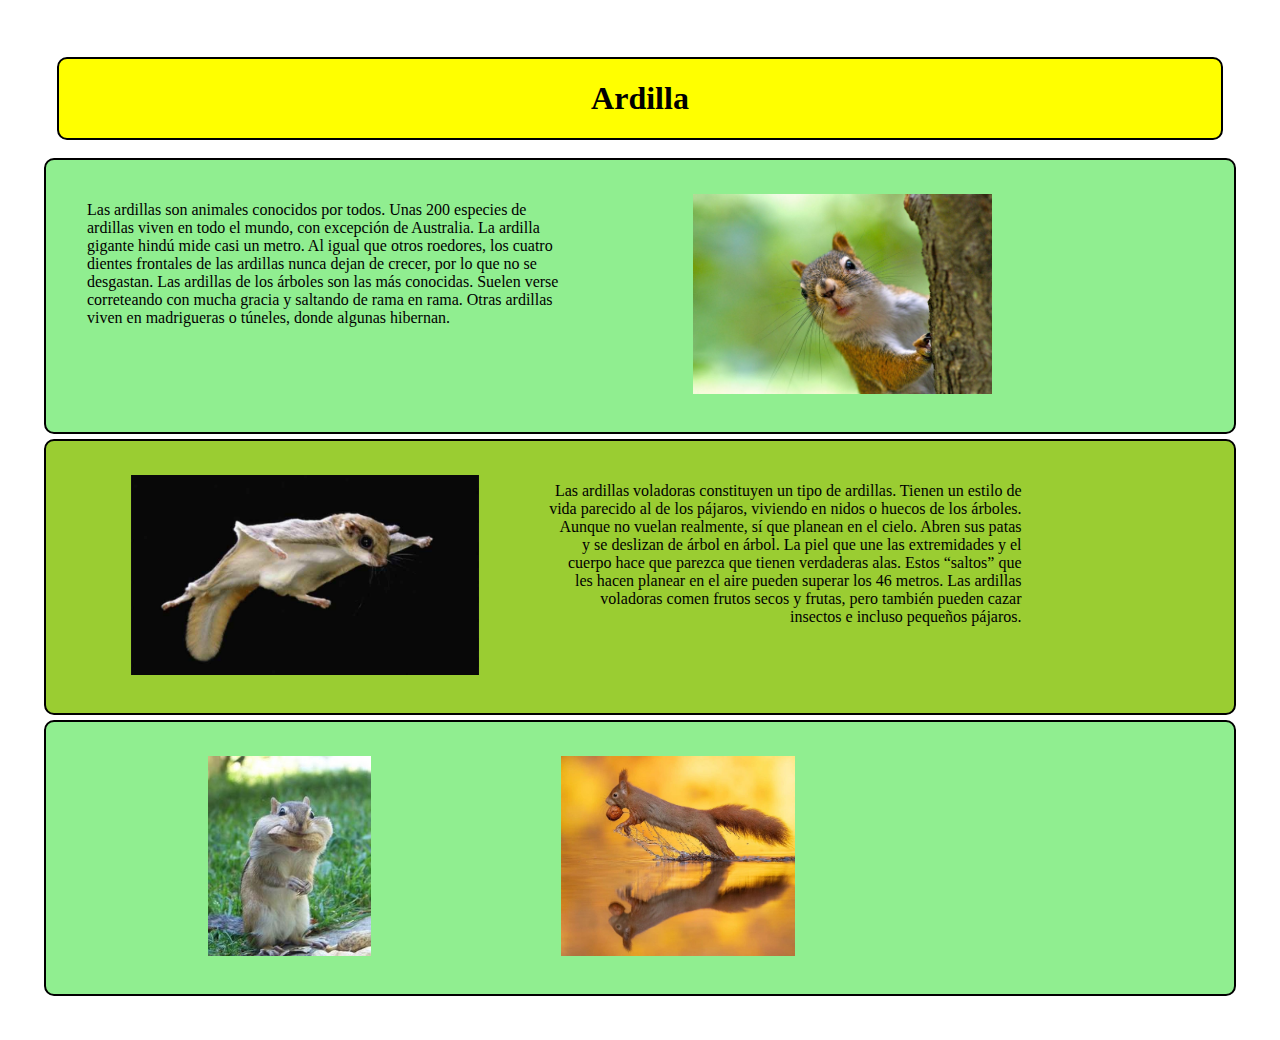
<file: Ardilla.html>
<!DOCTYPE html>
<html lang="en">
  <head>
    <meta charset="UTF-8" />
    <meta http-equiv="X-UA-Compatible" content="IE=edge" />
    <meta name="viewport" content="width=device-width, initial-scale=1.0" />
    <link rel="stylesheet" href="./css/Ardilla.css" />
    <title>Ardilla</title>
  </head>
  <body>
    <main>
      <header>
        <div id="titulo">
          <h1>Ardilla</h1>
        </div>
      </header>
      <div id="bloque-1">
        <div class="texto">
          <p>
            Las ardillas son animales conocidos por todos. Unas 200 especies de
            ardillas viven en todo el mundo, con excepción de Australia. La
            ardilla gigante hindú mide casi un metro. Al igual que otros
            roedores, los cuatro dientes frontales de las ardillas nunca dejan
            de crecer, por lo que no se desgastan. Las ardillas de los árboles
            son las más conocidas. Suelen verse correteando con mucha gracia y
            saltando de rama en rama. Otras ardillas viven en madrigueras o
            túneles, donde algunas hibernan.
          </p>
        </div>
        <div id="imagen-1" border-radius: 10px>
            <img src="./images/ardilla1.jpg" height=200px/>
        </div>
      </div>
      <div id="bloque-2">
        <div id="imagen-vol">
            <img src="./images/ardilla-voladora.jpeg" height=200px />
        </div>
        <div class="texto">
          <p>
            Las ardillas voladoras constituyen un tipo de ardillas.
            Tienen un estilo de vida parecido al de los pájaros, viviendo en
            nidos o huecos de los árboles. Aunque no vuelan realmente, sí que
            planean en el cielo. Abren sus patas y se deslizan de árbol en
            árbol. La piel que une las extremidades y el cuerpo hace que parezca
            que tienen verdaderas alas. Estos “saltos” que les hacen planear en
            el aire pueden superar los 46 metros. Las ardillas voladoras comen
            frutos secos y frutas, pero también pueden cazar insectos e incluso
            pequeños pájaros.
          </p>
        </div>
      </div>
      <div id="bloque-3">
        <div id="imagen-2">
            <img src="./images/ardilla2.jpg" height=200px />
        </div>
        <div id="imagen-3">
            <img src="./images/ardilla3.jpg" height=200px />
        </div>
      </div>
    </main>
  </body>
</html>
</file>
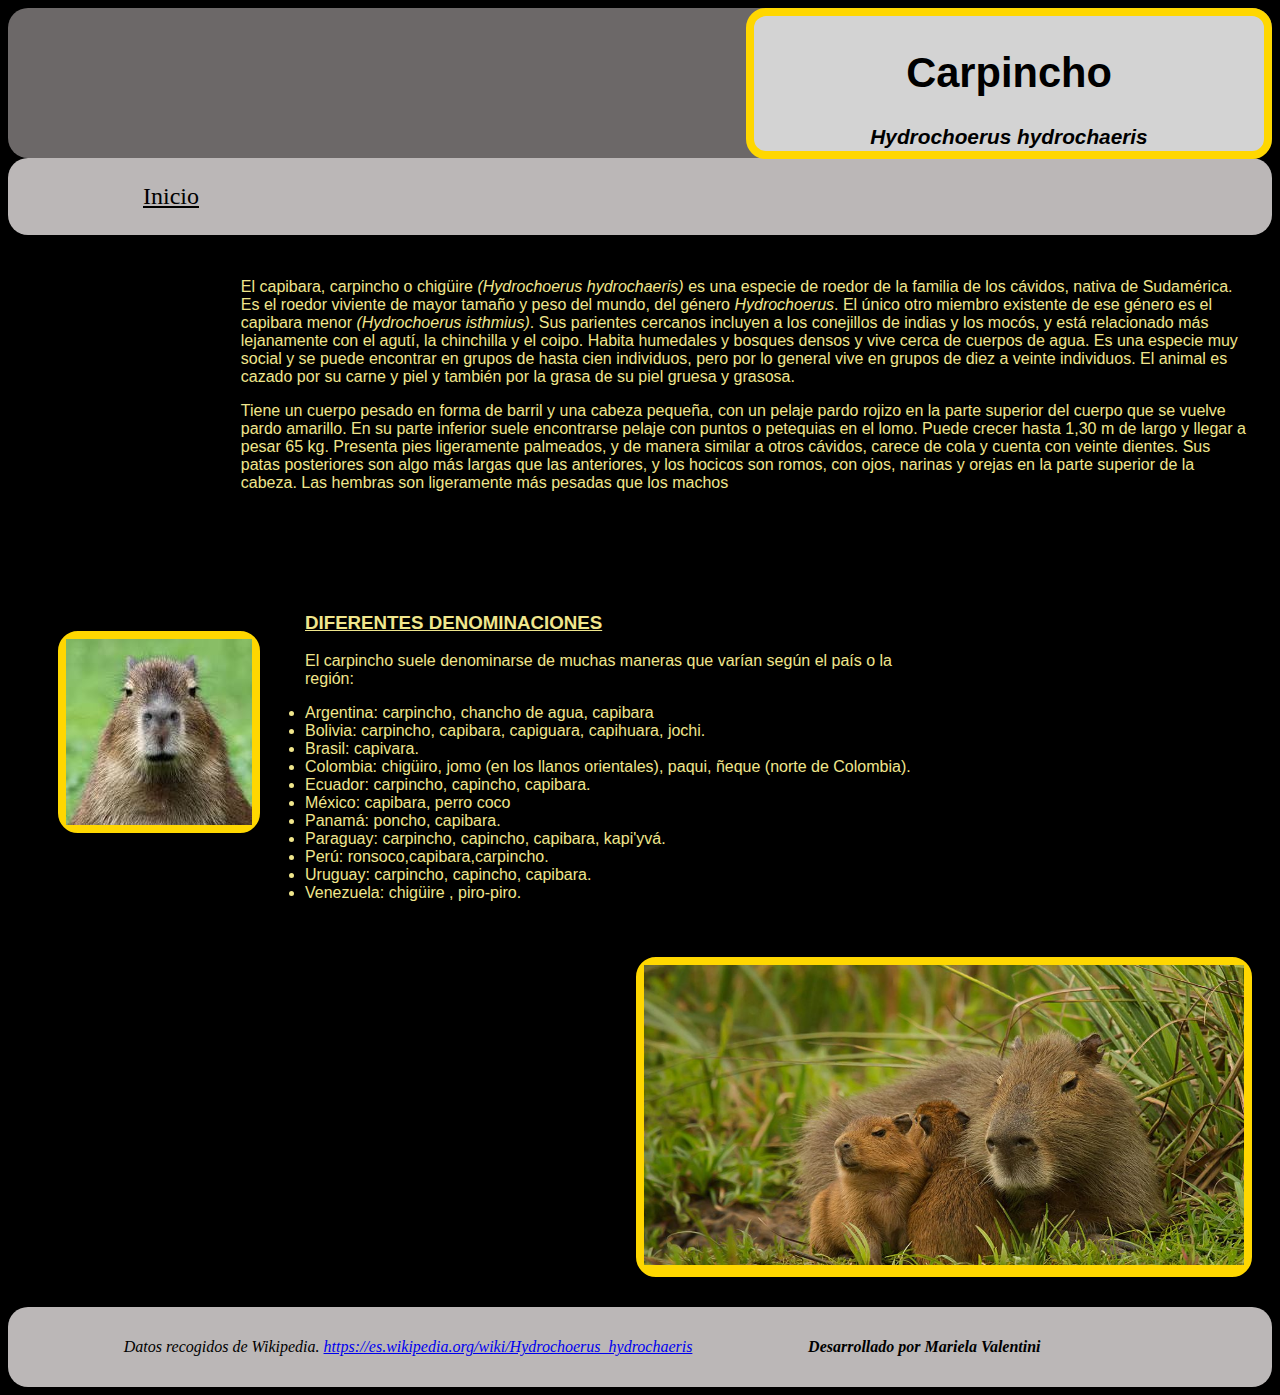
<file: carpincho.html>
<!DOCTYPE html>
<html lang="en">
<head>
    <meta charset="UTF-8">
    <meta http-equiv="X-UA-Compatible" content="IE=edge">
    <meta name="viewport" content="width=device-width, initial-scale=1.0">
    <link rel="stylesheet" href="css/carpincho.css">
    <title>Carpincho</title>
</head>
<body>
    <header>
        <div id="header">
            <h1>Carpincho</h1>
            <h4><i>Hydrochoerus hydrochaeris</i></h4>
        </div>
    </header>
    <nav>
        <div id="navegacion">
            <div class="menu"><a href="index.html">Inicio</a></div>
        </div>
    </nav>
    <section>
        <div id="descripcion">
            <p>
                El capibara, carpincho o chigüire <i>(Hydrochoerus hydrochaeris)</i> es una especie de roedor de la familia de los cávidos, 
                nativa de Sudamérica. Es el roedor viviente de mayor tamaño y peso del mundo, del género <i>Hydrochoerus</i>. 
                El único otro miembro existente de ese género es el capibara menor <i>(Hydrochoerus isthmius)</i>. 
                Sus parientes cercanos incluyen a los conejillos de indias y los mocós, y está relacionado más lejanamente con el agutí,
                la chinchilla y el coipo. 
                Habita humedales y bosques densos y vive cerca de cuerpos de agua. Es una especie muy social y se puede encontrar en grupos
                de hasta cien individuos, pero por lo general vive en grupos de diez a veinte individuos. El animal es cazado por su carne y 
                piel y también por la grasa de su piel gruesa y grasosa.
            </p>
            <p>
                Tiene un cuerpo pesado en forma de barril y una cabeza pequeña, con un pelaje pardo rojizo en la parte superior del cuerpo 
                que se vuelve pardo amarillo. En su parte inferior suele encontrarse pelaje con puntos o petequias en el lomo. Puede crecer 
                hasta 1,30 m de largo y llegar a pesar 65 kg. Presenta pies ligeramente palmeados, y de manera similar a otros cávidos, carece 
                de cola y cuenta con veinte dientes. Sus patas posteriores son algo más largas que las anteriores, y los hocicos son romos, 
                con ojos, narinas y orejas en la parte superior de la cabeza. Las hembras son ligeramente más pesadas que los machos
            </p>
        </div>
        <div id="carpinchoimg">
            <img src="images/carpincho1.jpeg" alt="Imagen de carpincho">
        </div>
    </section>
  
    <section id="lista">
        <div>
            <h3>Diferentes denominaciones</h3>
            <p>El carpincho suele denominarse de muchas maneras que varían según el país o la región:</p>
            <uo>
                <li>Argentina: carpincho, chancho de agua, capibara</li>
                <li>Bolivia: carpincho, capibara, capiguara, capihuara, jochi.</li>
                <li>Brasil: capivara.</li>
                <li>Colombia: chigüiro, jomo (en los llanos orientales), paqui, ñeque (norte de Colombia).</li>
                <li>Ecuador: carpincho, capincho, capibara.</li>
                <li>México: capibara, perro coco</li>
                <li>Panamá: poncho, capibara.</li>
                <li>Paraguay: carpincho, capincho, capibara, kapi'yvá.</li>
                <li>Perú: ronsoco,capibara,carpincho.</li>
                <li>Uruguay: carpincho, capincho, capibara.</li>
                <li>Venezuela: chigüire , piro-piro.</li>
            </uo>
        </div>
       
    </section>
    <div id="carpinchoimg2">
        <img src="images/carpincho6.jpg" class="imagenPequena"> 
    </div>
    <section>
        <footer>
            <p>Datos recogidos de Wikipedia. 
                <a href="https://es.wikipedia.org/wiki/Hydrochoerus_hydrochaeris">https://es.wikipedia.org/wiki/Hydrochoerus_hydrochaeris</a>
                <p><b>Desarrollado por Mariela Valentini</b></p>
            </p>
        </footer>
    </section>  
</body>
</html>
</file>
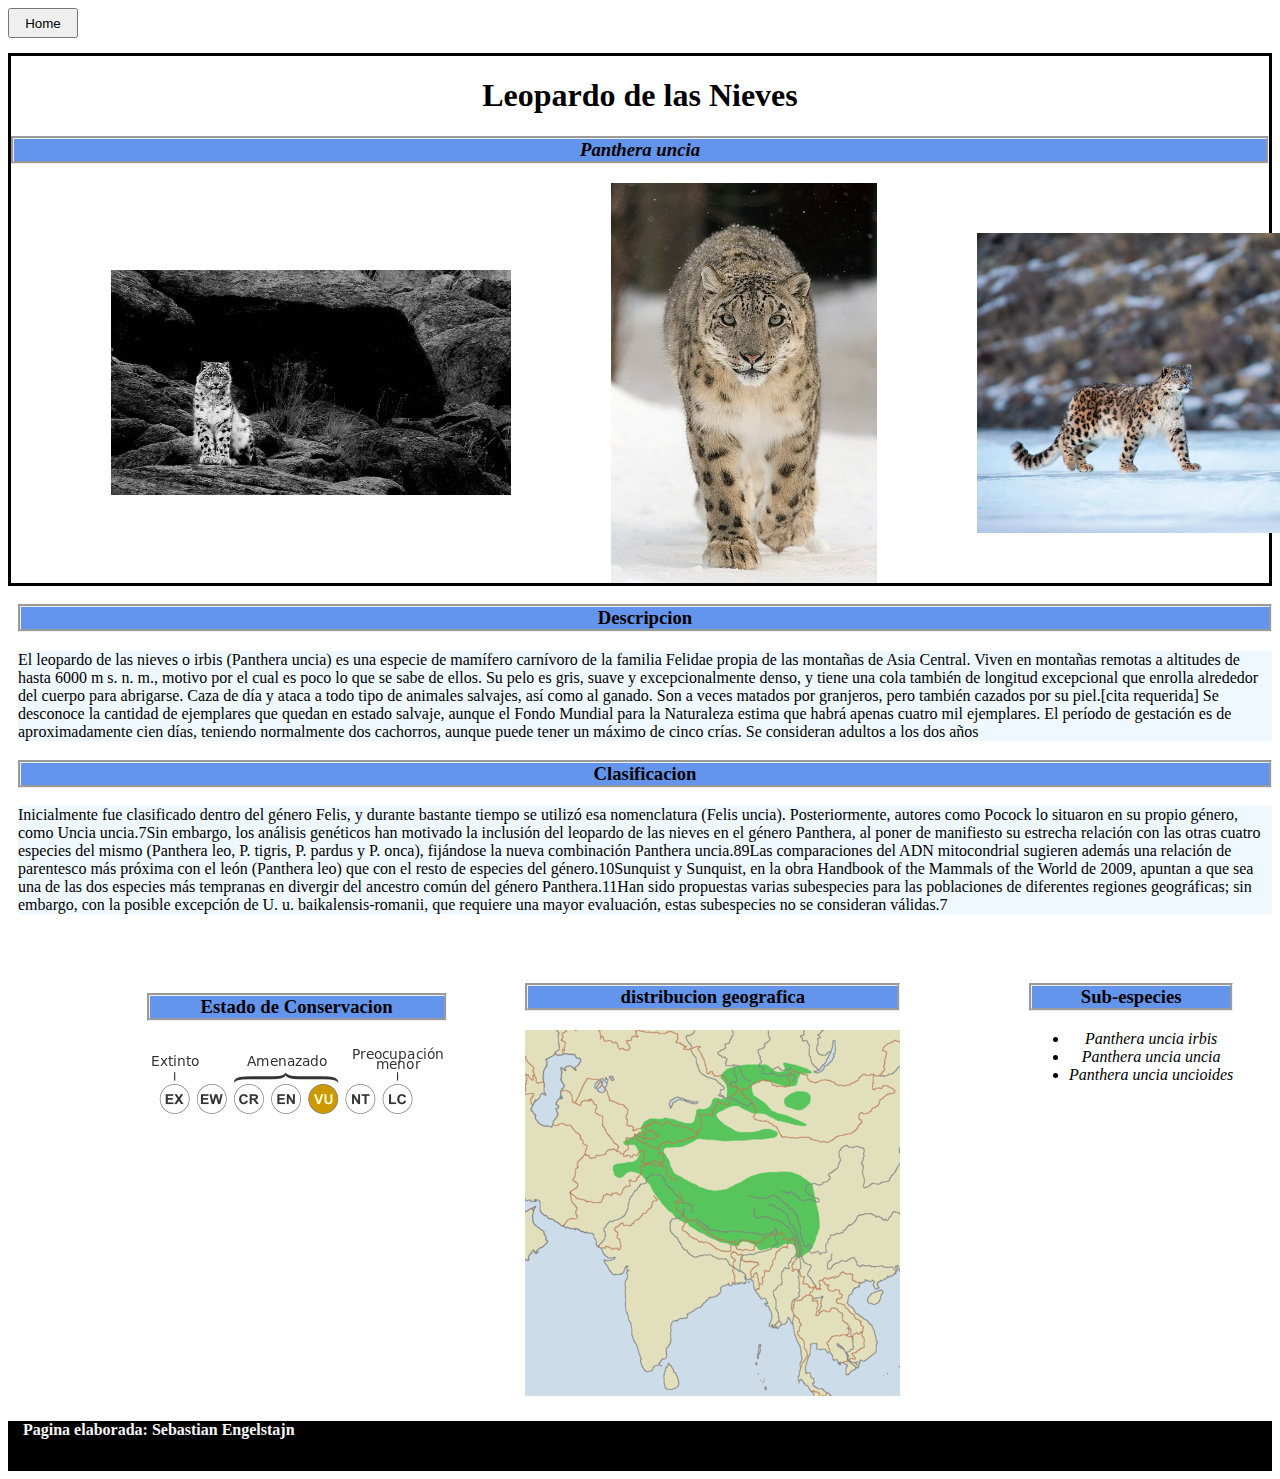
<file: snowleopard.html>
<!DOCTYPE html>
<html lang="en">

<head>
    <meta charset="UTF-8">
    <meta http-equiv="X-UA-Compatible" content="IE=edge">
    <meta name="viewport" content="width=device-width, initial-scale=1.0">
    <link rel="stylesheet" href="./css/leopardStyles.css">
    <title>Leopardo de las Nieves</title>
</head>

<body>
    <nav>
        <button>
            <a class="homebttn" href="index.html">Home</a>
        </button>
    </nav>
    <div class="container">
        <header>
            <h1>Leopardo de las Nieves</h1>
            <h3><i>Panthera uncia</i></h3>
            <div class="imagesContainer">
                <img src="./images/snowleopard.avif" alt="leopardo img">
                <img src="./images/leopardo.jpg" alt="">
                <img src="./images/5vz1jq9pkk_update_snowleopard_winter2019.jpg" alt="">
            </div>


        </header>
        <main>

            <div class="descripcion">
                <h3 >Descripcion</h3>
                <p >
                    El leopardo de las nieves o irbis (Panthera uncia) es una especie de mamífero
                    carnívoro de la familia Felidae propia de las montañas de Asia Central.

                    Viven en montañas remotas a altitudes de hasta 6000 m s. n. m., motivo por el cual es poco lo
                    que se sabe de ellos. Su pelo es gris, suave y excepcionalmente denso, y tiene una cola también
                    de longitud excepcional que enrolla alrededor del cuerpo para abrigarse.

                    Caza de día y ataca a todo tipo de animales salvajes, así como al ganado. Son a veces matados
                    por granjeros, pero también cazados por su piel.[cita requerida]

                    Se desconoce la cantidad de ejemplares que quedan en estado salvaje, aunque el Fondo Mundial
                    para la Naturaleza estima que habrá apenas cuatro mil ejemplares.

                    El período de gestación es de aproximadamente cien días, teniendo normalmente dos cachorros,
                    aunque puede tener un máximo de cinco crías. Se consideran adultos a los dos años
                </p>
                <h3>Clasificacion</h3>
                <p>
                    Inicialmente fue clasificado dentro del género Felis, y durante bastante tiempo se utilizó esa
                    nomenclatura (Felis uncia). Posteriormente, autores como Pocock lo situaron en su propio género,
                    como Uncia uncia.7​

                    Sin embargo, los análisis genéticos han motivado la inclusión del leopardo de las nieves en el
                    género Panthera, al poner de manifiesto su estrecha relación con las otras cuatro especies del mismo
                    (Panthera leo, P. tigris, P. pardus y P. onca), fijándose la nueva combinación Panthera uncia.8​9​
                    Las comparaciones del ADN mitocondrial sugieren además una relación de parentesco más próxima con el
                    león (Panthera leo) que con el resto de especies del género.10​

                    Sunquist y Sunquist, en la obra Handbook of the Mammals of the World de 2009, apuntan a que sea una
                    de las dos especies más tempranas en divergir del ancestro común del género Panthera.11​

                    Han sido propuestas varias subespecies para las poblaciones de diferentes regiones geográficas; sin
                    embargo, con la posible excepción de U. u. baikalensis-romanii, que requiere una mayor evaluación,
                    estas subespecies no se consideran válidas.7​
                </p>
                <div class="amenaza">
                    <div id="amenaza" >
                        <h3>Estado de Conservacion</h3>
                        <img  src="./images/vulnerabilidad img.png" alt="estado de conservacion">

                    </div>
                    <div class="distribucion">
                        <h3>distribucion geografica</h4>
                    <img  src="./images/distribucion.png" alt="Distribucin geografica img">
                    </div>

                    <div class="subespecies">
                        <h3 id="subesp">Sub-especies</h3>
                        <ul>
                            <li><i>Panthera uncia irbis</i></li>
                            <li><i>Panthera uncia uncia</i></li>
                            <li><i>Panthera uncia uncioides</i></li>
                        </ul>
                    </div>

                </div>

            </div>

        </main>
        <footer>
            <h4>Pagina elaborada: Sebastian Engelstajn</h4>
        </footer>
    </div>
    </div>
</body>

</html>
</file>
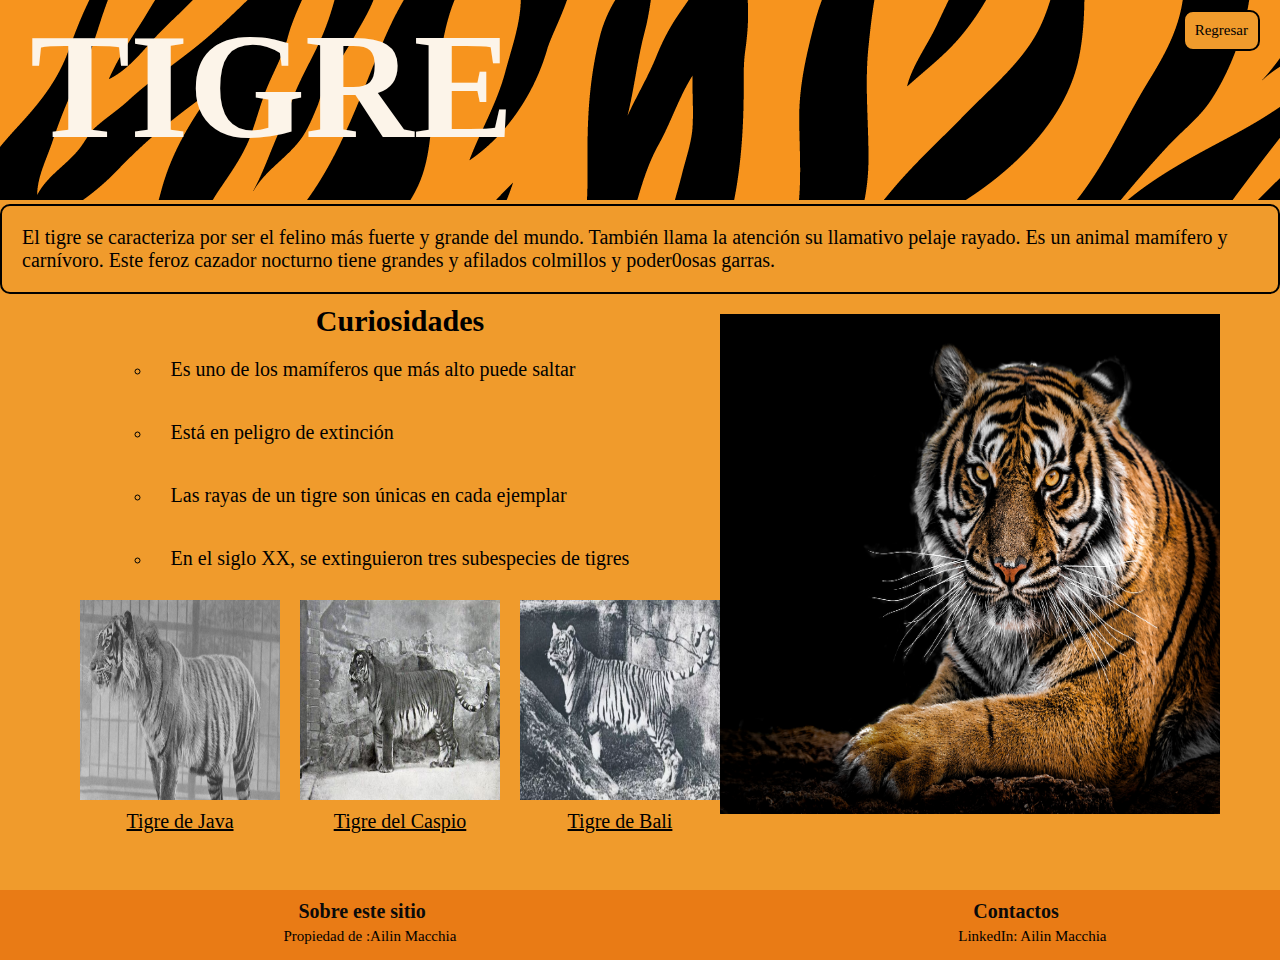
<file: tigre.html>
<!DOCTYPE html>
<html lang="en">

<head>
    <meta charset="UTF-8">
    <meta http-equiv="X-UA-Compatible" content="IE=edge">
    <meta name="viewport" content="width=device-width, initial-scale=1.0">
    <title>Tigre</title>
    <link href="./css/tigre.css" rel="stylesheet" />
</head>

<body id="body">
    <header>
        <h1 id="titulo">TIGRE</h1>
        <a href="index.html" id="boton">Regresar</a>
    </header>
    <main>
        <section>
            <p id="intro">El tigre se caracteriza por ser el felino más fuerte y grande del mundo. También llama la
                atención su llamativo pelaje rayado.
                Es un animal mamífero y carnívoro. Este feroz cazador nocturno tiene grandes y afilados colmillos y
                poder0osas garras.</p>
        </section>
        <section id="info">
            <div id="curiosidades">
                <h3 id="tit">Curiosidades</h3>
                <ul>
                    <li class="lista">
                        <p>Es uno de los mamíferos que más alto puede saltar</p>
                    </li>
                    <li class="lista">
                        <p>Está en peligro de extinción</p>
                    </li>
                    <li class="lista">
                        <p>Las rayas de un tigre son únicas en cada ejemplar</p>
                    </li>
                    <li class="lista">
                        <p>En el siglo XX, se extinguieron tres subespecies de tigres</p>
                    </li>
                </ul>
                <div id="extincion">
                    <div class="pieFoto">
                        <img class="foto" src="images/tigreJava1.jpg" alt="tigre Java">
                        <a href="https://es.wikipedia.org/wiki/Panthera_tigris_sondaica">
                            <p>Tigre de Java</p>
                        </a>
                    </div>
                    <div class="pieFoto">
                        <img class="foto" src="./images/tigreDelCaspio.jpg" alt="tigre caspio">
                        <a href="https://es.wikipedia.org/wiki/Panthera_tigris_virgata">
                            <p>Tigre del Caspio</p>
                        </a>
                    </div>
                    <div class="pieFoto">
                        <img class="foto" src="./images/tigreDeBali.webp" alt="tigre bali">
                        <a href="https://es.wikipedia.org/wiki/Panthera_tigris_balica">
                            <p>Tigre de Bali</p>
                        </a>
                    </div>
                </div>
            </div>
            <div>
                <img id="imagen" src="./images/tigre.jpg" alt="tigre">
            </div>
        </section>
    </main>
    <footer>
        <div id="foot">
            <div class="col_pie">
                <h4>Sobre este sitio</h4>
                <p>Propiedad de :Ailin Macchia</p>
            </div>
            <div class="col_pie">
                <h4>Contactos</h4>
                <p>LinkedIn: Ailin Macchia</p>
            </div>
        </div>
    </footer>
</body>

</html>
</file>
<file: css/Ardilla.css>
* {
  font-family: verdana;
  padding: 8px;
  margin: 5px;
}

#titulo {
  background-color: yellow;
  text-align: center;
  border: 2px solid black;
  border-radius: 10px;
}

#bloque-1 {
  background-color: lightgreen;
  text-align: left;
  border: 2px solid black;
  border-radius: 10px;
  display: grid;
  grid-template-columns: auto auto auto auto;
  gap: 10px;
}

#bloque-2 {
  background-color: yellowgreen;
  text-align: right;
  border: 2px solid black;
  border-radius: 10px;
  display: grid;
  grid-template-columns: auto auto auto auto;
  gap: 10px;
}

#bloque-3 {
  background-color: lightgreen;
  border: 2px solid black;
  border-radius: 10px;
  display: grid;
  justify-content: space-evenly;
  grid-template-columns: auto auto auto auto;
  gap: 10px;
  text-align: center;
}

#imagen-1 {
  display: inline-block;
  border-radius: 10px;
}

#imagen-1:hover {
    transition:all .3s ease-in-out;
    filter: saturate(180%);
}

#imagen-vol {
  display: inline-block;
  border-radius: 10px;
}

#imagen-vol:hover {
    transition:all .3s ease-in-out;
    filter: saturate(180%);
}

#imagen-2 {
  display: inline-block;
  border-radius: 10px;
}

#imagen-2:hover {
    transition:all .3s ease-in-out;
    filter: saturate(180%);
}

#imagen-3 {
  display: inline-block;
  border-radius: 10px;
}

#imagen-3:hover {
    transition:all .3s ease-in-out;
    filter: saturate(180%);
}

div[class*="texto"] {
  padding: 10px;
  margin: 10px;
  width: 500px;
  display: inline-block;
}
</file>
<file: css/carpincho.css>
body{
    background-color: black;
}

header{
    background-color: rgb(108, 104, 104);
    height: 150px;
    border-radius: 20px;
}

h3{
    text-decoration: underline;
    text-transform: uppercase;
}

#header{
    border: 8px solid gold;
    background-color: lightgray;
    width: 500px;
    height: 125px;
    margin-left: 15px;
    padding: 5px;
    font-family: 'Lucida Sans', 'Lucida Sans Regular', 'Lucida Grande', 'Lucida Sans Unicode', Geneva, Verdana, sans-serif;
    font-size: 130%;
    text-align: center;
    float:right;
    border-radius: 20px;
}

#navegacion { background-color:rgb(187, 183, 183); padding: 25px 0px; font-size:x-large; border-radius: 20px; }

.menu { width: 25%; }
.menu a { margin: 0px 135px; color: black; }
.menu a:hover { color: yellow; font-style: normal; }

#carpinchoimg {
    height: 186px;
    margin-top: 53px;
    margin-left: 50px;
    margin-bottom: 59px;
    float:left;
    border: 8px solid gold;  
    border-radius: 20px;
}

#descripcion{
    color: khaki;
    font-family: 'Lucida Sans', 'Lucida Sans Regular', 'Lucida Grande', 'Lucida Sans Unicode', Geneva, Verdana, sans-serif;
    font-size: medium;
    float: right;
    width: 80%;
    margin-top: 7px;
    padding: 20px;
    margin-bottom: 50px;
}

#lista{
    color: khaki;
    font-family: 'Lucida Sans', 'Lucida Sans Regular', 'Lucida Grande', 'Lucida Sans Unicode', Geneva, Verdana, sans-serif;
    font-size: medium;
    text-align: left;
    float: left;
    margin-top: 10px;
    margin-bottom: 30px;
    margin-left:40px;
    width: 50%;
    padding: 5px;
}

.imagenPequena{
    height: 300px;
    width: 600px;
}

#carpinchoimg2 {
    border: 8px solid gold;  
    border-radius: 20px;
    float: right; 
    margin-left: none;
    margin-bottom: 30px;
    margin-right: 20px;
    margin-top: 20px;
    background-color: gold;
}

footer{
    background-color:rgb(187, 183, 183); 
    height: 30px;
    color: black;
    padding: 25px 0px; 
    font-style: italic;
    border-radius: 20px;
    clear: both;
    display: flex; justify-content:space-evenly; align-items:center;
}
</file>
<file: css/leopardStyles.css>
header img {
    max-width: 400px;
    max-height: 400px;
    margin-left: 100px;
    justify-content: center;
    justify-items: center;
    align-items: center;
    align-content: center;
    justify-content: space-evenly;
}

nav {
    margin-bottom: 15px;
}

nav button {
    width: 70px;
    height: 30px;
    
}
img:hover {filter: saturate(180%);}

.homebttn {
    text-decoration: none;
    color: black;
}
header {
    justify-content: space-evenly;
    border: black solid 3px;
    background-image: -webkit-image-set('https://img.freepik.com/free-photo/beautiful-shot-mountains-trees-covered-snow-fog_181624-17590.jpg?w=2000');

}
p {
    background-color: aliceblue;
}
.descripcion {
    margin-left: 10px;
}
header h1 {
    text-align: center;
}
h3 {
    border-style:groove;
    text-align: center;
    background-color: cornflowerblue;
}

ul{
    text-align: center;
}

.imagesContainer {
    display: flex;
    flex-direction: row;
    align-content: center;
    align-items: center;
}


#amenaza {
    float: left;
    margin-left: 90px;
    margin-top: 10px;

}

.amenaza {
    margin:10px;
    display: flex;
    flex-direction: row;
    justify-content: space-evenly;
    margin-top: 50px;
}

.subespecies {
    justify-content: space-between;
    margin-left: 100px;
   

  background-size:cover;
  background-position:center;
  background-repeat:no-repeat;	
}
.distribucion {
    margin-left: 50px;
}


footer {
    background-color: black;
    color: whitesmoke;
    height: 50px;
    


}

footer h4 {
    margin-left: 15px;
    
}
</file>
<file: css/tigre.css>
*{
    font-family: georgia, serif;
    margin: 0 auto;
    padding: 0;
}
body{
   background-color: rgb(240, 155, 44); 
}
header{
    background-image: url("../images/tigretextura.webp");
    width: 100%;
    height: 200px;
    position: relative;
    display: inline-block;
    text-align: center;
    
}
#titulo{
    position: absolute;
    background: none;
    color: rgb(252, 244, 233);
    font-size: 150px;
    padding-left: 30px;
}
p{
    font-size: 20px;
}
#intro{
    border: 2px black solid;
    padding: 20px;
    border-radius: 10px;
}
#info{
display: flex;
position: relative;
justify-content: space-around;
}
#imagen{
    position: absolute;
    right: 40px;
    width: 500px;
    height: 500px;
    padding: 20px;
}
#curiosidades{
    position: absolute;
    display: flex;
    flex-direction: column;
    left: 70px;
    top: 10px;
    justify-content: center;
}
#tit{
    font-size: 30px;
    justify-content: center;
}
.lista{
    list-style: circle;
    padding: 20px;
}

#extincion{
    display: flex;
}
.foto{
    width: 200px;
    height: 200px;
    padding: 10px;
}
.pieFoto{
    display: flex;
    flex-direction: column;
}
#boton{
    position: absolute;
    right: 20px;
    top: 10px;
    border: 2px black solid;
    text-decoration: none;
    color: black;
    background-color: rgb(240, 155, 44);
    font-size: 15px;
    border-radius: 10px;
    padding: 10px;
}
a:hover {
    font-style: italic;
    transform: scale(1.1);
}

a{
    color: black;
}

#body{
    position: relative;
}

#foot{
    position:absolute;
    top: 890px;
    width: 1325px;
    padding: 10px;
    background-color: rgb(233, 123, 21);
    display: flex;
    flex-direction:row;
}
/* #foot .col_pie {} */
#foot .col_pie h4 { font-size:20px ; color: rgb(10, 10, 10); margin-left: 65px; }
#foot .col_pie p { margin: 5px; padding-left: 3em; font-size: 15px; color: black;}
</file>
